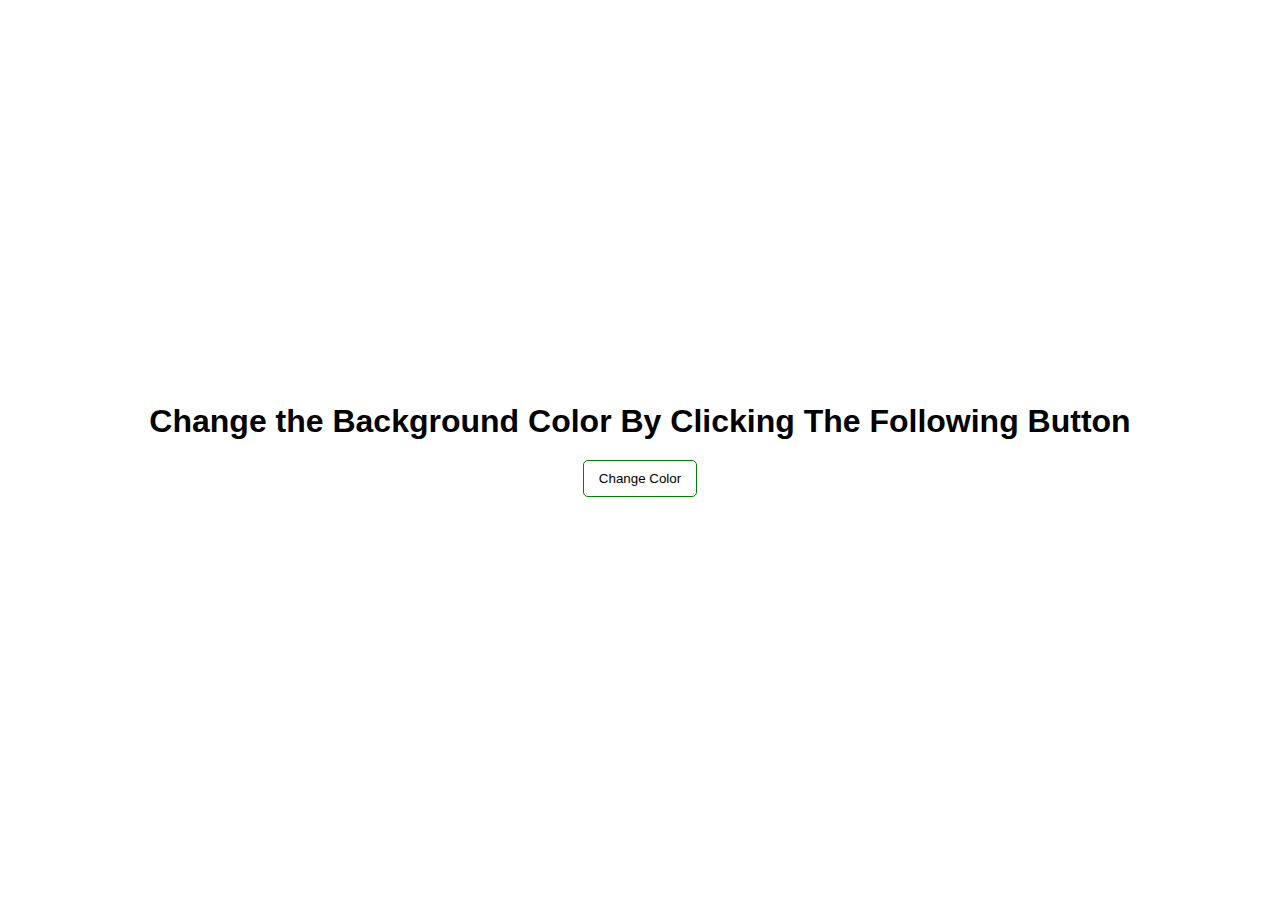
<file: project-1/index.html>
<!DOCTYPE html>
<html lang="en">
  <head>
    <meta charset="UTF-8" />
    <meta name="viewport" content="width=device-width, initial-scale=1.0" />
    <title>Change The Background Color</title>
    <link rel="stylesheet" href="./style.css" />
  </head>
  <body>
    <div class="container" id="root">
      <div>
        <h1>Change the Background Color By Clicking The Following Button</h1>
        <button class="change-btn" id="change-btn">Change Color</button>
      </div>
    </div>
    <script src="script.js"></script>
  </body>
</html>
</file>
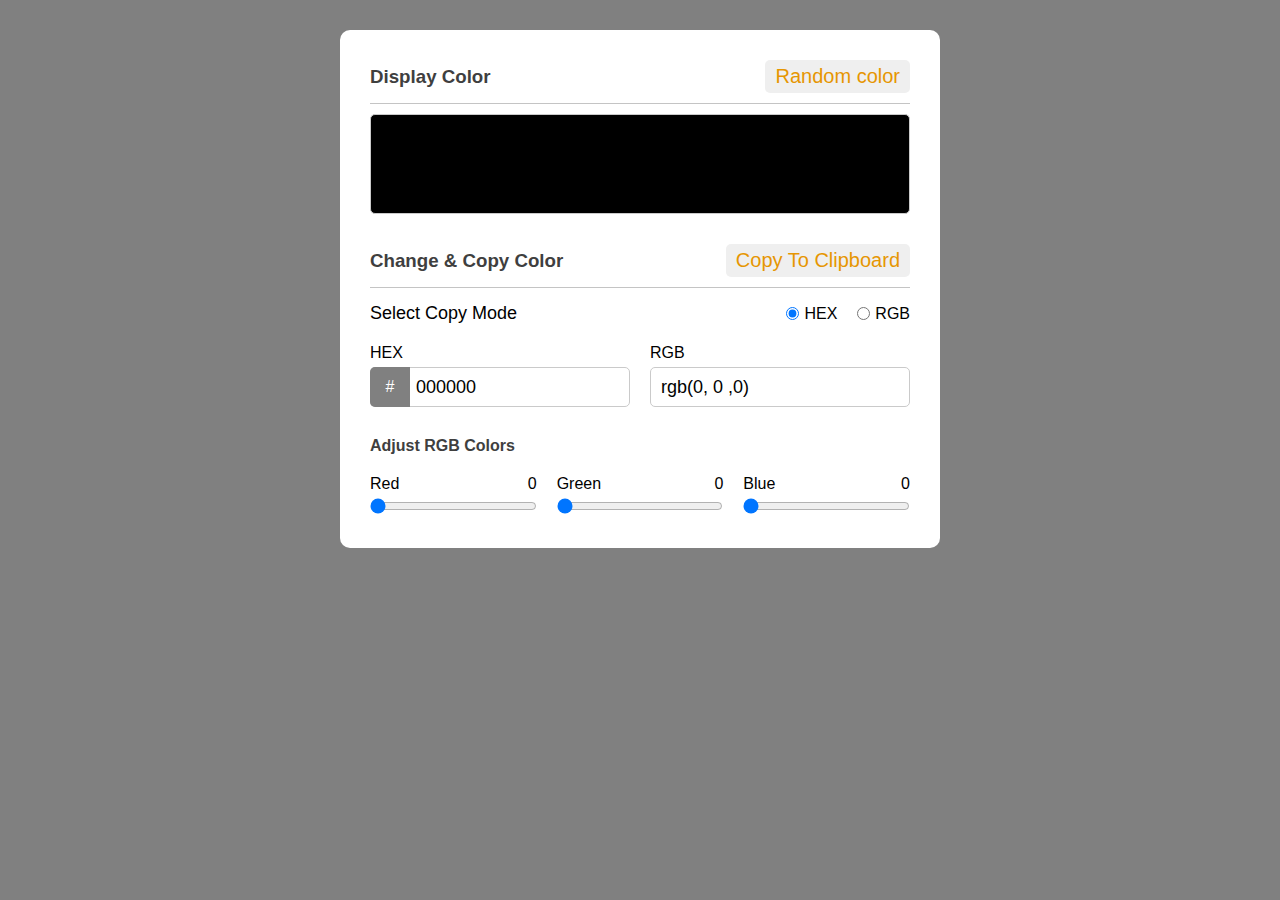
<file: project-10/index.html>
<!DOCTYPE html>
<html lang="en">
  <head>
    <meta charset="UTF-8" />
    <meta name="viewport" content="width=device-width, initial-scale=1.0" />
    <title>Change The Background Color</title>
    <link rel="stylesheet" href="./style.css" />
  </head>
  <body>
    <div class="root" id="root">
      <div class="cs_app_body cs_radius_10">
        <div class="cs_display_wrapper">
          <div
            class="cs_section_top cs_flex cs_align_center cs_justify_between cs_b_b_1 cs_pb_10"
          >
            <h3 class="cs_heading">Display Color</h3>
            <button class="cs_color_text" id="generateRandomColor">
              Random color
            </button>
          </div>
          <div id="cs_display" class="cs_display cs_radius_5"></div>
        </div>
        <div class="cs_change_and_copy_wrapper">
          <div
            class="cs_section_top cs_flex cs_align_center cs_justify_between cs_b_b_1 cs_pb_10"
          >
            <h3 class="cs_heading">Change & Copy Color</h3>
            <button class="cs_color_text" id="copyToClipboardBtn">
              Copy To Clipboard
            </button>
          </div>
          <div class="cs_copy_mode cs_flex cs_justify_between cs_align_center">
            <div class="cs_copy_mode_heading">Select copy mode</div>
            <div class="cs_input_radio_wrapper cs_flex cs_align_center">
              <div class="cs_input_group_radio">
                <input
                  type="radio"
                  id="hexCopyBtn"
                  name="color-mode"
                  value="hex"
                  checked
                />
                <label for="hexCopyBtn">hex</label>
              </div>
              <div class="cs_input_group_radio">
                <input
                  type="radio"
                  id="rgbCopyBtn"
                  name="color-mode"
                  value="rgb"
                />
                <label for="rgbCopyBtn">rgb</label>
              </div>
            </div>
          </div>
          <div class="cs_form_group_wrapper">
            <div class="cs_form_group">
              <label for="">Hex</label>
              <div class="cs_input_group cs_hex">
                <label class="cs_slash">#</label>
                <input type="text" id="hexInput" />
              </div>
            </div>
            <div class="cs_form_group">
              <label for="">Rgb</label>
              <div class="cs_input_group">
                <input type="text" id="rgbInput" />
              </div>
            </div>
          </div>
        </div>
        <div class="cs_adjust_rgb_color_wrapper">
          <h3 class="cs_heading_rgb_range_input">Adjust RGB Colors</h3>
          <div class="cs_rgb_group_wrapper">
            <div class="cs_rgb_wrapper">
              <div class="cs_rgb_label_wrap">
                <label>Red</label>
                <span id="redInputSliderLabel">255</span>
              </div>
              <input
                type="range"
                id="redInputSlider"
                min="0"
                max="255"
                value="0"
              />
            </div>
            <div class="cs_rgb_wrapper">
              <div class="cs_rgb_label_wrap">
                <label>Green</label>
                <span id="greenInputSliderLabel">0</span>
              </div>
              <input
                type="range"
                id="greenInputSlider"
                min="0"
                max="255"
                value="0"
              />
            </div>
            <div class="cs_rgb_wrapper">
              <div class="cs_rgb_label_wrap">
                <label>Blue</label>
                <span id="blueInputSliderLabel">0</span>
              </div>
              <input
                type="range"
                id="blueInputSlider"
                min="0"
                max="255"
                value="0"
              />
            </div>
          </div>
        </div>
      </div>
    </div>
    <script src="script.js"></script>
  </body>
</html>
</file>
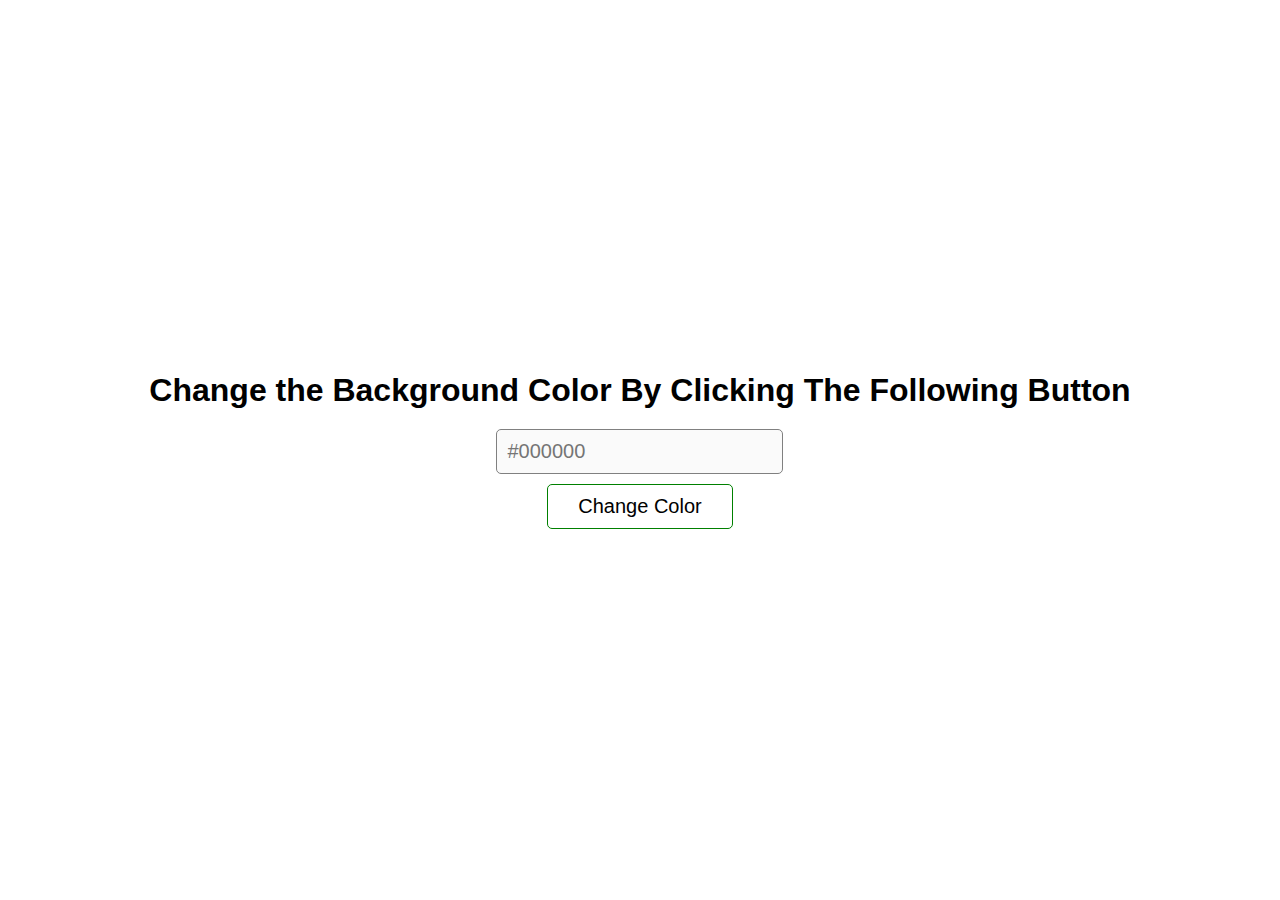
<file: project-2/index.html>
<!DOCTYPE html>
<html lang="en">
  <head>
    <meta charset="UTF-8" />
    <meta name="viewport" content="width=device-width, initial-scale=1.0" />
    <title>Change The Background Color</title>
    <link rel="stylesheet" href="./style.css" />
  </head>
  <body>
    <div class="container" id="root">
      <div>
        <h1>Change the Background Color By Clicking The Following Button</h1>
        <div>
          <input
            class="cs_display"
            id="cs_display"
            type="text"
            placeholder="#000000"
            disabled
          />
        </div>
        <button class="change-btn" id="change-btn">Change Color</button>
      </div>
    </div>
    <script src="script.js"></script>
  </body>
</html>
</file>
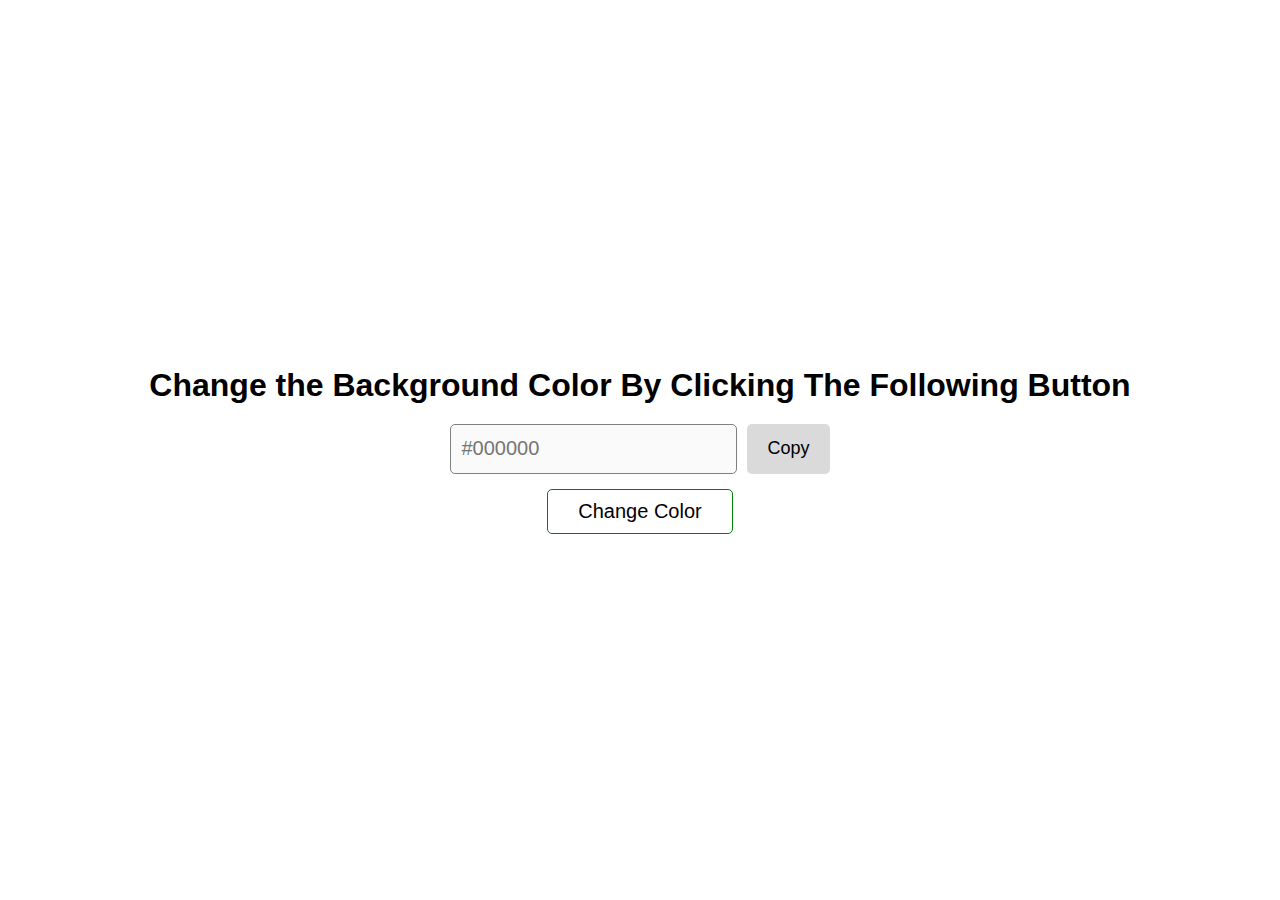
<file: project-3/index.html>
<!DOCTYPE html>
<html lang="en">
  <head>
    <meta charset="UTF-8" />
    <meta name="viewport" content="width=device-width, initial-scale=1.0" />
    <title>Change The Background Color</title>
    <link rel="stylesheet" href="./style.css" />
  </head>
  <body>
    <div class="container" id="root">
      <div>
        <h1>Change the Background Color By Clicking The Following Button</h1>
        <div class="cs-input-copy-wrapper">
          <input
            class="cs_display"
            id="cs_display"
            type="text"
            placeholder="#000000"
            disabled
          />
          <button class="copy-btn" id="copy-btn">Copy</button>
        </div>
        <button class="change-btn" id="change-btn">Change Color</button>
      </div>
    </div>
    <script src="script.js"></script>
  </body>
</html>
</file>
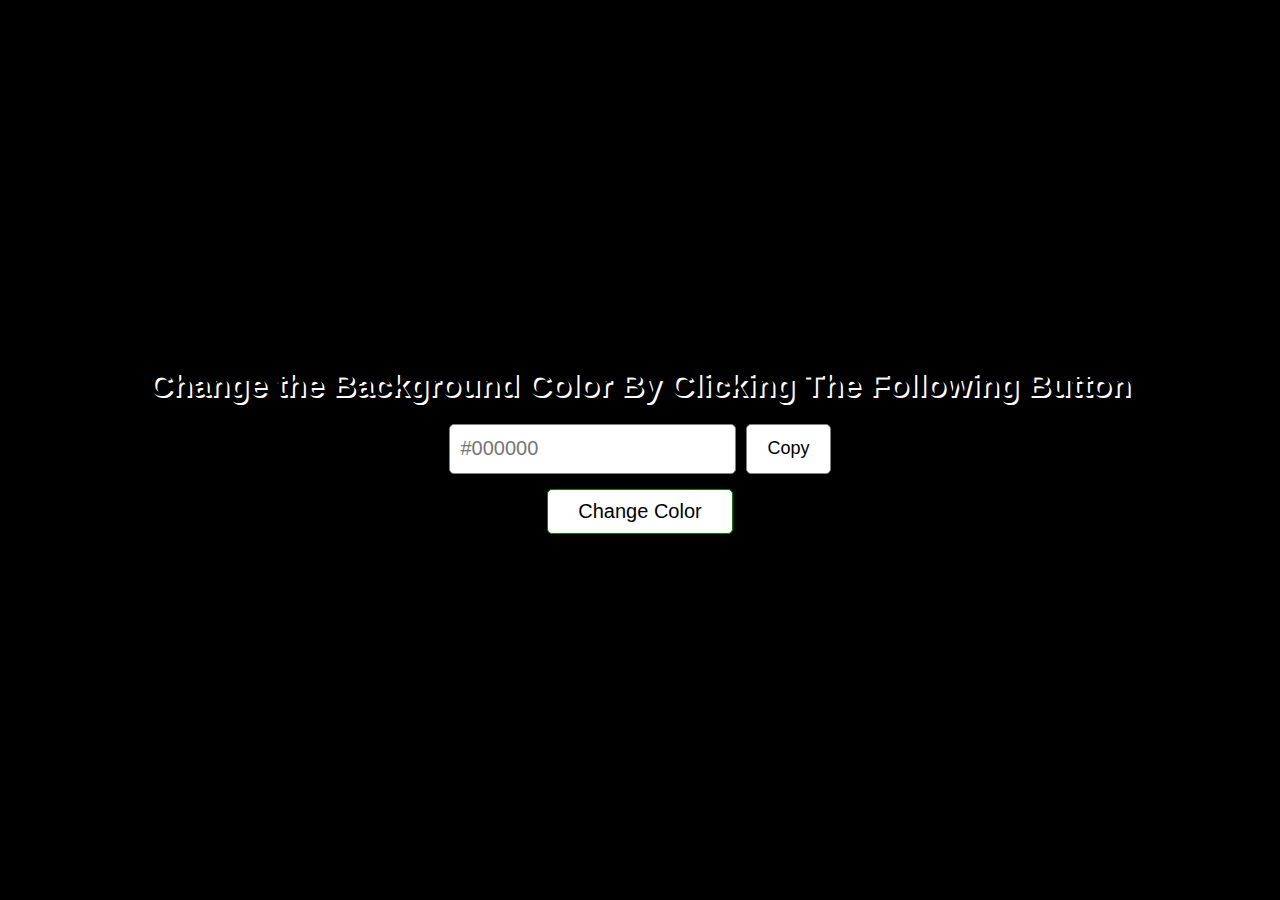
<file: project-5/index.html>
<!DOCTYPE html>
<html lang="en">
  <head>
    <meta charset="UTF-8" />
    <meta name="viewport" content="width=device-width, initial-scale=1.0" />
    <title>Change The Background Color</title>
    <link rel="stylesheet" href="./style.css" />
  </head>
  <body>
    <div class="container" id="root">
      <div>
        <h1>Change the Background Color By Clicking The Following Button</h1>
        <div class="cs-input-copy-wrapper">
          <input
            class="cs_display"
            id="cs_display"
            type="text"
            placeholder="#000000"
          />
          <button class="copy-btn" id="copy-btn">Copy</button>
        </div>
        <button class="change-btn" id="change-btn">Change Color</button>
      </div>
    </div>
    <script src="script.js"></script>
  </body>
</html>
</file>
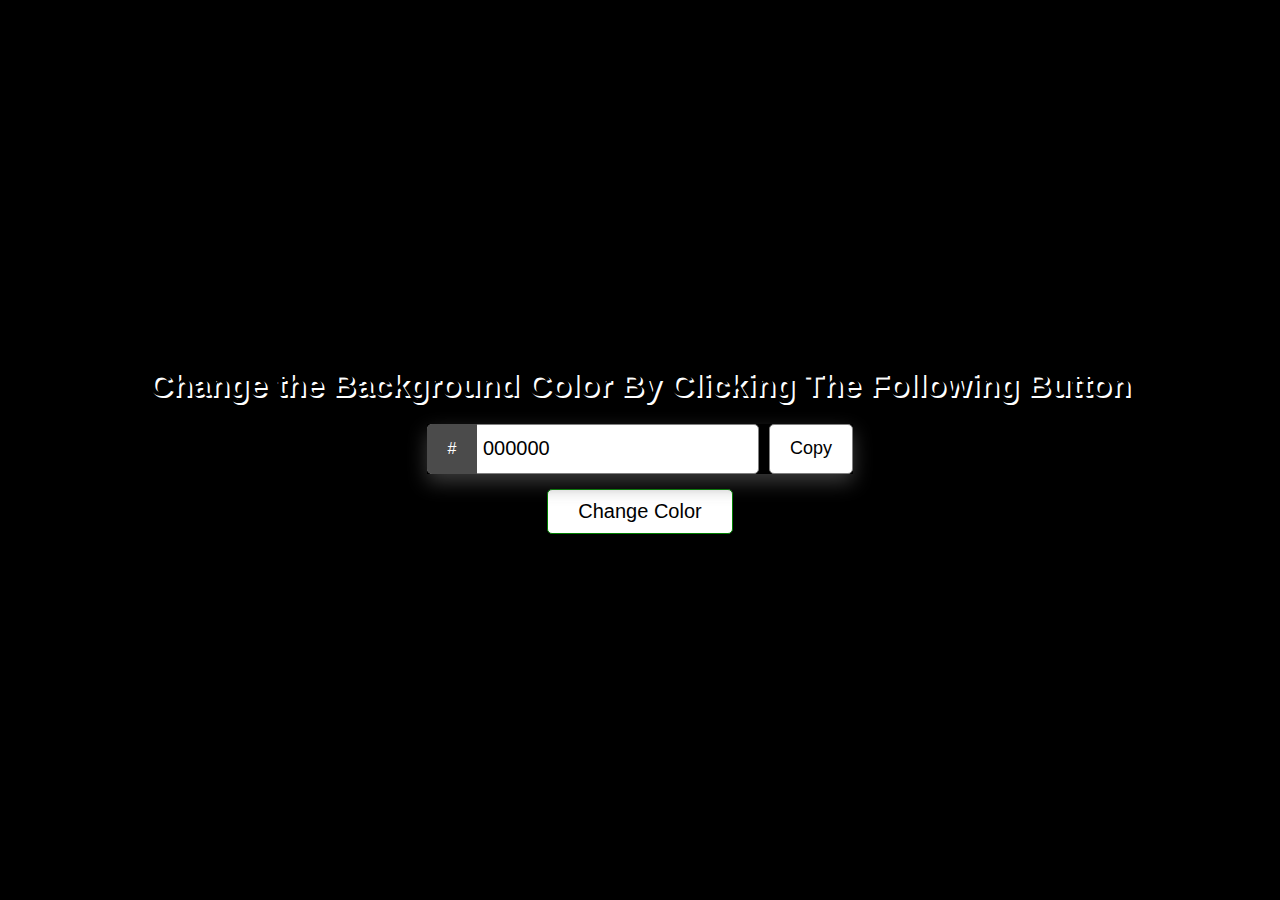
<file: project-6/index.html>
<!DOCTYPE html>
<html lang="en">
  <head>
    <meta charset="UTF-8" />
    <meta name="viewport" content="width=device-width, initial-scale=1.0" />
    <title>Change The Background Color</title>
    <link rel="stylesheet" href="./style.css" />
  </head>
  <body>
    <div class="container" id="root">
      <div>
        <h1>Change the Background Color By Clicking The Following Button</h1>
        <div class="cs_center">
          <div class="cs-input-group cs_mb">
            <div class="cs_hex_icon cs_center cs_color_white">#</div>
            <input
              class="cs_display"
              id="cs_display"
              type="text"
              value="000000"
            />
            <button class="copy-btn" id="copy-btn">Copy</button>
          </div>
        </div>
        <button class="change-btn" id="change-btn">Change Color</button>
      </div>
    </div>
    <script src="script.js"></script>
  </body>
</html>
</file>
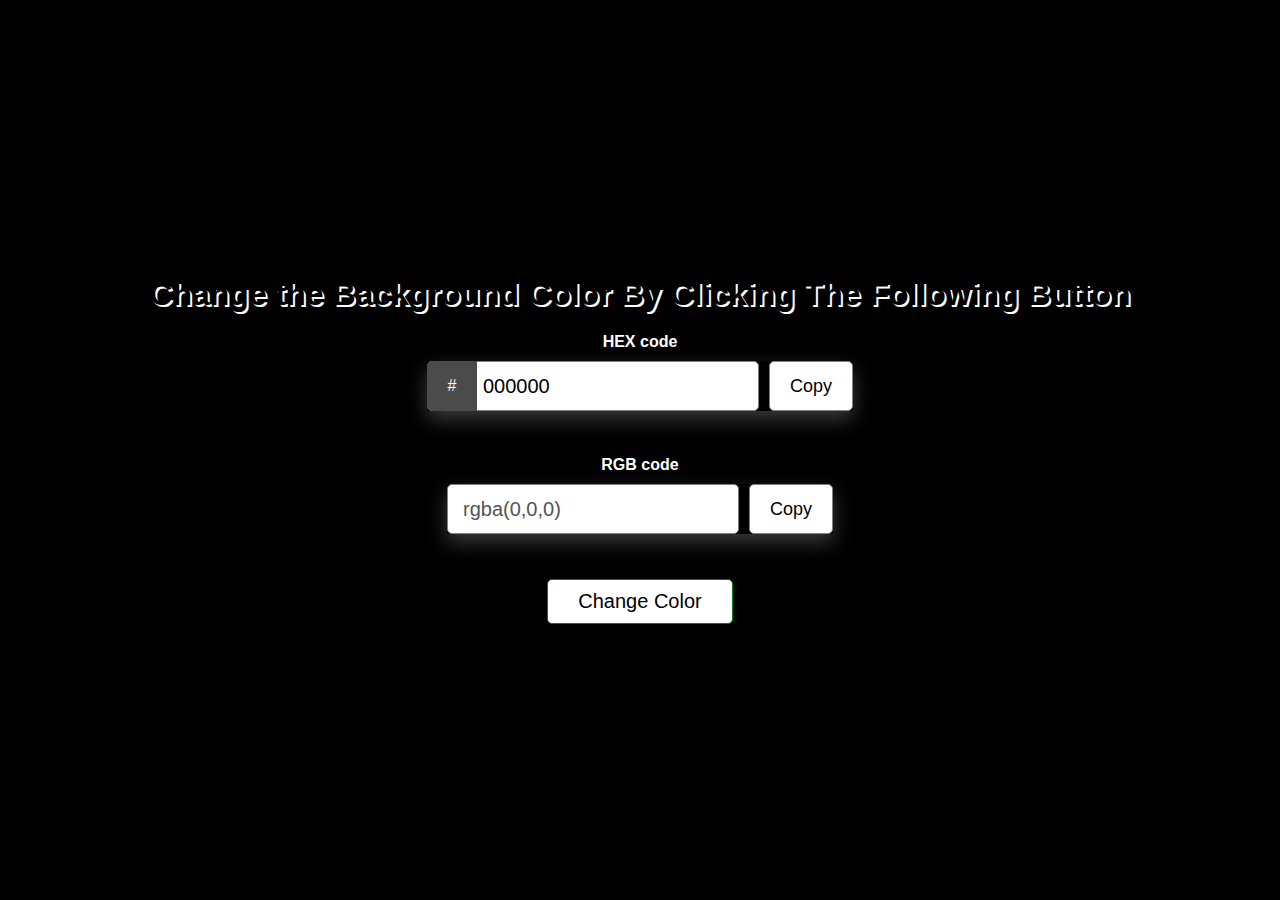
<file: project-7/index.html>
<!DOCTYPE html>
<html lang="en">
  <head>
    <meta charset="UTF-8" />
    <meta name="viewport" content="width=device-width, initial-scale=1.0" />
    <title>Change The Background Color</title>
    <link rel="stylesheet" href="./style.css" />
  </head>
  <body>
    <div class="container" id="root">
      <div>
        <h1>Change the Background Color By Clicking The Following Button</h1>
        <div class="cs_center cs_mb_30">
          <div>
            <h4 class="cs_title_h4">HEX code</h4>
            <div class="cs-input-group cs_mb_15">
              <div class="cs_hex_icon cs_center cs_color_white">#</div>
              <input
                class="cs_display"
                id="cs_display"
                type="text"
                value="000000"
              />
              <button class="copy-btn" id="copy-btn">Copy</button>
            </div>
          </div>
        </div>
        <div class="cs_center cs_mb_30">
          <div>
            <h4 class="cs_title_h4">RGB code</h4>
            <div class="cs-input-group cs_mb_15">
              <input
                class="cs_display rgba"
                id="cs_display2"
                type="text"
                value="rgba(0,0,0)"
                disabled
              />
              <button class="copy-btn" id="copy-btn-2">Copy</button>
            </div>
          </div>
        </div>
        <button class="change-btn" id="change-btn">Change Color</button>
      </div>
    </div>
    <script src="script.js"></script>
  </body>
</html>
</file>
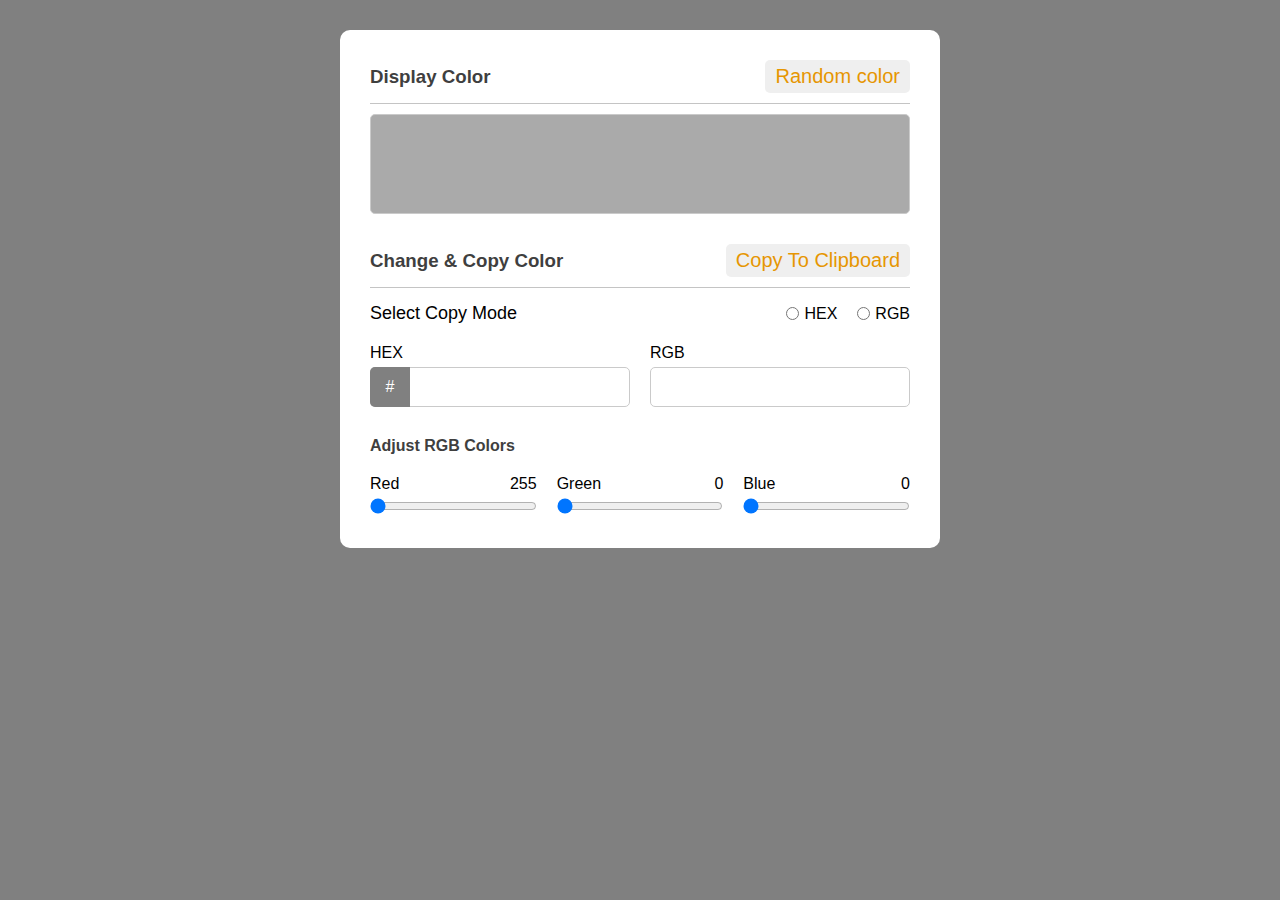
<file: project-9 (part-2)/index.html>
<!DOCTYPE html>
<html lang="en">
  <head>
    <meta charset="UTF-8" />
    <meta name="viewport" content="width=device-width, initial-scale=1.0" />
    <title>Change The Background Color</title>
    <link rel="stylesheet" href="./style.css" />
  </head>
  <body>
    <div class="root" id="root">
      <div class="cs_app_body cs_radius_10">
        <div class="cs_display_wrapper">
          <div
            class="cs_section_top cs_flex cs_align_center cs_justify_between cs_b_b_1 cs_pb_10"
          >
            <h3 class="cs_heading">Display Color</h3>
            <button class="cs_color_text" id="generateRandomColor">
              Random color
            </button>
          </div>
          <div id="cs_display" class="cs_display cs_radius_5"></div>
        </div>
        <div class="cs_change_and_copy_wrapper">
          <div
            class="cs_section_top cs_flex cs_align_center cs_justify_between cs_b_b_1 cs_pb_10"
          >
            <h3 class="cs_heading">Change & Copy Color</h3>
            <button class="cs_color_text">Copy To Clipboard</button>
          </div>
          <div class="cs_copy_mode cs_flex cs_justify_between cs_align_center">
            <div class="cs_copy_mode_heading">Select copy mode</div>
            <div class="cs_input_radio_wrapper cs_flex cs_align_center">
              <div class="cs_input_group_radio">
                <input type="radio" id="hexCopyBtn" name="color" id="hex" />
                <label for="hex">hex</label>
              </div>
              <div class="cs_input_group_radio">
                <input type="radio" id="rgbCopyBtn" name="color" id="rgba" />
                <label for="rgba">rgb</label>
              </div>
            </div>
          </div>
          <div class="cs_form_group_wrapper">
            <div class="cs_form_group">
              <label for="">Hex</label>
              <div class="cs_input_group cs_hex">
                <label class="cs_slash">#</label>
                <input type="text" id="hexInput" />
              </div>
            </div>
            <div class="cs_form_group">
              <label for="">Rgb</label>
              <div class="cs_input_group">
                <input type="text" id="rgbInput" />
              </div>
            </div>
          </div>
        </div>
        <div class="cs_adjust_rgb_color_wrapper">
          <h3 class="cs_heading_rgb_range_input">Adjust RGB Colors</h3>
          <div class="cs_rgb_group_wrapper">
            <div class="cs_rgb_wrapper">
              <div class="cs_rgb_label_wrap">
                <label>Red</label>
                <span id="redInputSliderLabel">255</span>
              </div>
              <input
                type="range"
                id="redInputSlider"
                min="0"
                max="255"
                value="0"
              />
            </div>
            <div class="cs_rgb_wrapper">
              <div class="cs_rgb_label_wrap">
                <label>Green</label>
                <span id="greenInputSliderLabel">0</span>
              </div>
              <input
                type="range"
                id="greenInputSlider"
                min="0"
                max="255"
                value="0"
              />
            </div>
            <div class="cs_rgb_wrapper">
              <div class="cs_rgb_label_wrap">
                <label>Blue</label>
                <span id="blueInputSliderLabel">0</span>
              </div>
              <input
                type="range"
                id="blueInputSlider"
                min="0"
                max="255"
                value="0"
              />
            </div>
          </div>
        </div>
      </div>
    </div>
    <script src="script.js"></script>
  </body>
</html>
</file>
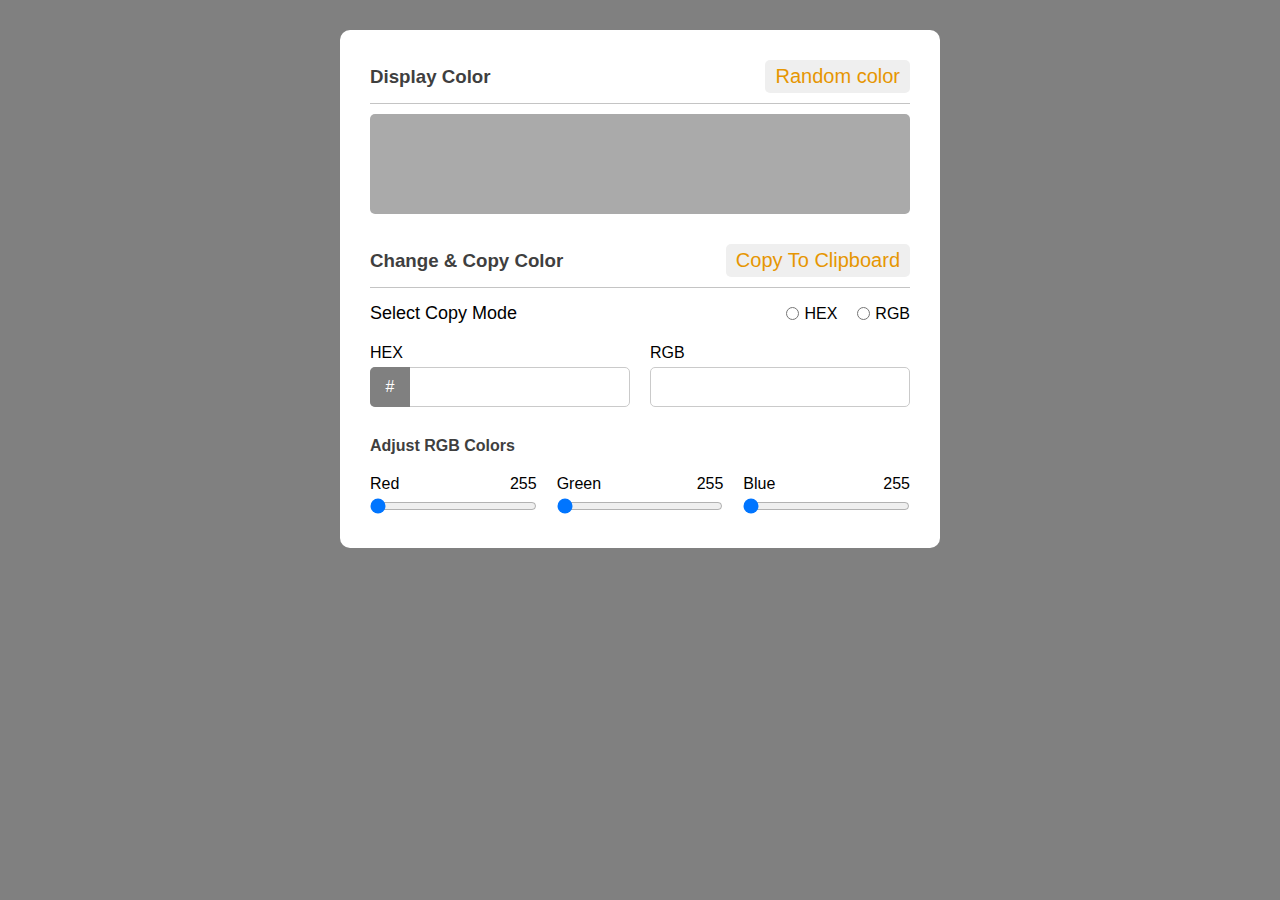
<file: project-9/index.html>
<!DOCTYPE html>
<html lang="en">
  <head>
    <meta charset="UTF-8" />
    <meta name="viewport" content="width=device-width, initial-scale=1.0" />
    <title>Change The Background Color</title>
    <link rel="stylesheet" href="./style.css" />
  </head>
  <body>
    <div class="root" id="root">
      <div class="cs_app_body cs_radius_10">
        <div class="cs_display_wrapper">
          <div
            class="cs_section_top cs_flex cs_align_center cs_justify_between cs_b_b_1 cs_pb_10"
          >
            <h3 class="cs_heading">Display Color</h3>
            <button class="cs_color_text" id="generateRandomColor">
              Random color
            </button>
          </div>
          <div id="cs_display" class="cs_display cs_radius_5"></div>
        </div>
        <div class="cs_change_and_copy_wrapper">
          <div
            class="cs_section_top cs_flex cs_align_center cs_justify_between cs_b_b_1 cs_pb_10"
          >
            <h3 class="cs_heading">Change & Copy Color</h3>
            <button class="cs_color_text">Copy To Clipboard</button>
          </div>
          <div class="cs_copy_mode cs_flex cs_justify_between cs_align_center">
            <div class="cs_copy_mode_heading">Select copy mode</div>
            <div class="cs_input_radio_wrapper cs_flex cs_align_center">
              <div class="cs_input_group_radio">
                <input type="radio" id="hexCopyBtn" name="color" id="hex" />
                <label for="hex">hex</label>
              </div>
              <div class="cs_input_group_radio">
                <input type="radio" id="rgbCopyBtn" name="color" id="rgba" />
                <label for="rgba">rgb</label>
              </div>
            </div>
          </div>
          <div class="cs_form_group_wrapper">
            <div class="cs_form_group">
              <label for="">Hex</label>
              <div class="cs_input_group cs_hex">
                <label class="cs_slash">#</label>
                <input type="text" id="hexInput" />
              </div>
            </div>
            <div class="cs_form_group">
              <label for="">Rgb</label>
              <div class="cs_input_group">
                <input type="text" id="rgbInput" />
              </div>
            </div>
          </div>
        </div>
        <div class="cs_adjust_rgb_color_wrapper">
          <h3 class="cs_heading_rgb_range_input">Adjust RGB Colors</h3>
          <div class="cs_rgb_group_wrapper">
            <div class="cs_rgb_wrapper">
              <div class="cs_rgb_label_wrap">
                <label>Red</label>
                <span id="redInputRangeLabel">255</span>
              </div>
              <input
                type="range"
                id="redInputRange"
                min="0"
                max="255"
                value="0"
              />
            </div>
            <div class="cs_rgb_wrapper">
              <div class="cs_rgb_label_wrap">
                <label>Green</label>
                <span id="greenInputRangeLabel">255</span>
              </div>
              <input
                type="range"
                id="greenInputRange"
                min="0"
                max="255"
                value="0"
              />
            </div>
            <div class="cs_rgb_wrapper">
              <div class="cs_rgb_label_wrap">
                <label>Blue</label>
                <span id="blueInputRangeLabel">255</span>
              </div>
              <input
                type="range"
                id="blueInputRange"
                min="0"
                max="255"
                value="0"
              />
            </div>
          </div>
        </div>
      </div>
    </div>
    <script src="script.js"></script>
  </body>
</html>
</file>
<file: project-1/style.css>
* {
  margin: 0;
  padding: 0;
  box-sizing: border-box;
  font-family: "Arial", Courier, monospace;
}
#root {
  height: 100vh;
  width: 100%;
  display: flex;
  align-items: center;
  justify-content: center;
  text-align: center;
}
h1 {
  margin-bottom: 20px;
}
.change-btn {
  padding: 10px 15px;
  background-color: transparent;
  border: 1px solid green;
  border-radius: 5px;
  margin: 0 auto;
  flex: none;
  cursor: pointer;
  transition: 0.3s;
  background-color: #fff;
}
.btn-click:hover {
  background-color: cadetblue;
  color: white;
  border-color: transparent;
}
</file>
<file: project-10/style.css>
* {
  margin: 0;
  padding: 0;
  box-sizing: border-box;
}

.root {
  height: 100vh;
  display: flex;
  justify-content: center;
  background: gray;
  font-family: Arial, Helvetica, sans-serif;
}

.cs_app_body {
  width: 100%;
  max-width: 600px;
  height: fit-content;
  background-color: white;
  padding: 30px;
  margin-top: 30px;
}

label {
  user-select: none;
}

/*display*/
.cs_display_wrapper {
  margin-bottom: 30px;
}

.cs_display {
  height: 100px;
  background-color: rgb(170, 170, 170);
  border: 1px solid rgb(202, 202, 202);
}
.cs_section_top {
  margin-bottom: 10px;
}

/*change and copy*/
.cs_copy_mode {
  margin-top: 15px;
  margin-bottom: 20px;
}
.cs_copy_mode_heading {
  font-size: 18px;
  text-transform: capitalize;
}
.cs_input_radio_wrapper {
  gap: 20px;
}
.cs_input_group_radio {
  display: flex;
  align-items: center;
  gap: 5px;
}
.cs_input_group_radio label {
  text-transform: uppercase;
}

.cs_form_group_wrapper {
  display: flex;
  gap: 20px;
  > * {
    flex: 1;
  }
}

.cs_input_group {
  position: relative;
  height: 40px;
}

.cs_input_group.cs_hex input {
  padding-left: 45px;
}

.cs_input_group .cs_slash {
  position: absolute;
  height: inherit;
  width: 40px;
  top: 0;
  left: 0;
  background-color: gray;
  color: white;
  border-radius: 5px 0 0 5px;
  display: flex;
  align-items: center;
  justify-content: center;
}
.cs_form_group label {
  margin-bottom: 5px;
  display: inline-block;
  text-transform: uppercase;
}

.cs_input_group input {
  width: 100%;
  height: inherit;
  padding: 0 10px;
  outline: none;
  border: 1px solid rgb(202, 202, 202);
  border-radius: 5px;
  font-size: 18px;
}

/*adjust rgb color*/
.cs_adjust_rgb_color_wrapper {
  margin-top: 30px;
}
.cs_heading_rgb_range_input {
  margin-bottom: 20px;
  font-size: 16px;
  color: rgb(63, 63, 63);
}

.cs_rgb_group_wrapper {
  display: flex;
  gap: 20px;
  > * {
    flex: 1;
  }
}

.cs_rgb_label_wrap {
  display: flex;
  justify-content: space-between;
  margin-bottom: 5px;
}

.cs_rgb_wrapper input {
  width: 100%;
}

/* global css*/
.cs_color_text {
  color: rgb(230, 150, 2);
  font-weight: 500;
  font-size: 20px;
  border: none;
  padding: 5px 10px;
  border-radius: 5px;
  cursor: pointer;
}
.cs_heading {
  color: rgb(63, 63, 63);
}
.cs_radius_3 {
  border-radius: 3px;
}
.cs_radius_5 {
  border-radius: 5px;
}
.cs_radius_10 {
  border-radius: 10px;
}
.cs_flex {
  display: flex;
}
.cs_align_center {
  align-items: center;
}
.cs_justify_center {
  justify-content: center;
}
.cs_justify_between {
  justify-content: space-between;
}
.cs_b_b_1 {
  border-bottom: 1px solid rgb(196, 196, 196);
}
.cs_pb_10 {
  padding-bottom: 10px;
}
.cs_pt_10 {
  padding-top: 10px;
}
.cs_p_10 {
  padding: 10px;
}
.cs_mb_10 {
  margin-bottom: 10px;
}
.cs_mt_10 {
  margin-top: 10px;
}
.cs_m_10 {
  margin: 10px;
}

.toast-message {
  position: fixed;
  top: 2rem;
  right: 2rem;
  background-color: green;
  border: 1px solid white;
  border-radius: 0.25rem;
  padding: 1rem 2rem;
  cursor: pointer;
  color: #fff;
  font-size: 18px;
  box-shadow: rgba(25, 25, 25, 0.8) 0 0 1px 0, rgba(0, 0, 0, 0.5) 0 3px 6px 0;
}

.toast-message-slide-in {
  animation: toast-animation-in 0.5s ease-in;
}
@keyframes toast-animation-in {
  from {
    transform: translateX(200px);
    opacity: 0;
  }
  to {
    transform: translateX(0px);
    opacity: 1;
  }
}

.toast-message-slide-out {
  animation: toast-animation-out 0.5s ease-in;
}
@keyframes toast-animation-out {
  from {
    transform: translateX(0px);
    opacity: 1;
  }
  to {
    transform: translateX(200px);
    opacity: 0;
  }
}
</file>
<file: project-2/style.css>
* {
  margin: 0;
  padding: 0;
  box-sizing: border-box;
  font-family: "Arial", Courier, monospace;
}
#root {
  height: 100vh;
  width: 100%;
  display: flex;
  align-items: center;
  justify-content: center;
  text-align: center;
}
h1 {
  margin-bottom: 20px;
}

.cs_display {
  padding: 10px;
  border-radius: 5px;
  margin-bottom: 10px;
  border: 1px solid grey;
  font-size: 20px;
}

.change-btn {
  padding: 10px 30px;
  border: 1px solid green;
  border-radius: 5px;
  cursor: pointer;
  transition: 0.3s;
  background-color: #fff;
  font-size: 20px;
}
.btn-click:hover {
  background-color: cadetblue;
  color: white;
  border-color: transparent;
}
</file>
<file: project-3/style.css>
* {
  margin: 0;
  padding: 0;
  box-sizing: border-box;
  font-family: "Arial", Courier, monospace;
}
#root {
  height: 100vh;
  width: 100%;
  display: flex;
  align-items: center;
  justify-content: center;
  text-align: center;
}
h1 {
  margin-bottom: 20px;
}
.cs-input-copy-wrapper {
  display: flex;
  justify-content: center;
  gap: 10px;
  height: 50px;
  margin-bottom: 15px;
}

.cs_display {
  padding: 10px;
  border-radius: 5px;
  border: 1px solid grey;
  font-size: 20px;
  height: 100%;
}

.copy-btn {
  height: 100%;
  border-radius: 5px;
  border: none;
  padding: 10px 20px;
  font-size: 18px;
  background-color: #dadada;
  cursor: pointer;
}

.change-btn {
  padding: 10px 30px;
  border: 1px solid green;
  border-radius: 5px;
  cursor: pointer;
  transition: 0.3s;
  background-color: #fff;
  font-size: 20px;
}
.btn-click:hover {
  background-color: cadetblue;
  color: white;
  border-color: transparent;
}
</file>
<file: project-5/style.css>
* {
  margin: 0;
  padding: 0;
  box-sizing: border-box;
  font-family: "Arial", Courier, monospace;
}
body {
  background-color: #000;
}
#root {
  height: 100vh;
  width: 100%;
  display: flex;
  align-items: center;
  justify-content: center;
  text-align: center;
}

h1 {
  margin-bottom: 20px;
  text-shadow: 2px 2px #fff;
}
.cs-input-copy-wrapper {
  display: flex;
  justify-content: center;
  gap: 10px;
  height: 50px;
  margin-bottom: 15px;
}

.cs_display {
  padding: 10px;
  border-radius: 5px;
  border: 1px solid grey;
  font-size: 20px;
  height: 100%;
  background-color: #fff;
}

.copy-btn {
  height: 100%;
  border-radius: 5px;
  border: 1px solid gray;
  padding: 10px 20px;
  font-size: 18px;
  background-color: #fff;
  cursor: pointer;
}

.change-btn {
  padding: 10px 30px;
  border: 1px solid green;
  border-radius: 5px;
  cursor: pointer;
  transition: 0.3s;
  background-color: #fff;
  font-size: 20px;
}
.btn-click:hover {
  background-color: cadetblue;
  color: white;
  border-color: transparent;
}

.toast-message {
  position: fixed;
  top: 2rem;
  right: 2rem;
  background-color: green;
  border: 1px solid white;
  border-radius: 0.25rem;
  padding: 1rem 2rem;
  cursor: pointer;
  color: #fff;
  font-size: 18px;
  box-shadow: rgba(25, 25, 25, 0.8) 0 0 1px 0, rgba(0, 0, 0, 0.5) 0 3px 6px 0;
}

.toast-message-slide-in {
  animation: toast-animation-in 0.5s ease-in;
}
@keyframes toast-animation-in {
  from {
    transform: translateX(200px);
    opacity: 0;
  }
  to {
    transform: translateX(0px);
    opacity: 1;
  }
}

.toast-message-slide-out {
  animation: toast-animation-out 0.5s ease-in;
}
@keyframes toast-animation-out {
  from {
    transform: translateX(0px);
    opacity: 1;
  }
  to {
    transform: translateX(200px);
    opacity: 0;
  }
}
</file>
<file: project-6/style.css>
* {
  margin: 0;
  padding: 0;
  box-sizing: border-box;
  font-family: "Arial", Courier, monospace;
}
body {
  background-color: #000;
}
#root {
  height: 100vh;
  width: 100%;
  display: flex;
  align-items: center;
  justify-content: center;
  text-align: center;
}

.cs_center {
  display: flex;
  justify-content: center;
  align-items: center;
}
.cs_mb {
  margin-bottom: 15px;
}
.cs_color_white {
  color: #fff;
}
.cs_color_black {
  color: #000;
}
.cs_bg_white {
  background-color: #fff;
}
.cs_bg_black {
  background-color: #000;
}

h1 {
  margin-bottom: 20px;
  text-shadow: 2px 2px #fff;
}
.cs-input-group {
  display: flex;
  justify-content: center;
  gap: 10px;
  height: 50px;
  position: relative;
  width: max-content;
  box-shadow: 0 8px 20px 0 rgba(75, 75, 75, 0.8);
}
.cs_hex_icon {
  height: 100%;
  width: 50px;
  position: absolute;
  left: 0;
  background-color: rgb(75, 75, 75);
  border-radius: 5px 0 0 5px;
}

.cs_display {
  padding: 10px;
  padding-left: 55px;
  border-radius: 5px;
  border: 1px solid grey;
  font-size: 20px;
  height: 100%;
  background-color: #fff;
}

.copy-btn {
  height: 100%;
  border-radius: 5px;
  border: 1px solid gray;
  padding: 10px 20px;
  font-size: 18px;
  background-color: #fff;
  cursor: pointer;
}

.change-btn {
  padding: 10px 30px;
  border: 1px solid green;
  border-radius: 5px;
  cursor: pointer;
  transition: 0.3s;
  background-color: #fff;
  font-size: 20px;
}
.btn-click:hover {
  background-color: cadetblue;
  color: white;
  border-color: transparent;
}

.toast-message {
  position: fixed;
  top: 2rem;
  right: 2rem;
  background-color: green;
  border: 1px solid white;
  border-radius: 0.25rem;
  padding: 1rem 2rem;
  cursor: pointer;
  color: #fff;
  font-size: 18px;
  box-shadow: rgba(25, 25, 25, 0.8) 0 0 1px 0, rgba(0, 0, 0, 0.5) 0 3px 6px 0;
}

.toast-message-slide-in {
  animation: toast-animation-in 0.5s ease-in;
}
@keyframes toast-animation-in {
  from {
    transform: translateX(200px);
    opacity: 0;
  }
  to {
    transform: translateX(0px);
    opacity: 1;
  }
}

.toast-message-slide-out {
  animation: toast-animation-out 0.5s ease-in;
}
@keyframes toast-animation-out {
  from {
    transform: translateX(0px);
    opacity: 1;
  }
  to {
    transform: translateX(200px);
    opacity: 0;
  }
}
</file>
<file: project-7/style.css>
* {
  margin: 0;
  padding: 0;
  box-sizing: border-box;
  font-family: "Arial", Courier, monospace;
}
body {
  background-color: #000;
}
#root {
  height: 100vh;
  width: 100%;
  display: flex;
  align-items: center;
  justify-content: center;
  text-align: center;
}

.cs_center {
  display: flex;
  justify-content: center;
  align-items: center;
}
.cs_mb_15 {
  margin-bottom: 15px;
}
.cs_mb_30 {
  margin-bottom: 30px;
}
.cs_color_white {
  color: #fff;
}
.cs_color_black {
  color: #000;
}
.cs_bg_white {
  background-color: #fff;
}
.cs_bg_black {
  background-color: #000;
}

h1 {
  margin-bottom: 20px;
  text-shadow: 2px 2px #fff;
}

.cs_title_h4 {
  flex: 1;
  width: 100%;
  color: #fff;
  margin-bottom: 10px;
}

.cs-input-group {
  display: flex;
  justify-content: center;
  gap: 10px;
  height: 50px;
  position: relative;
  width: max-content;
  box-shadow: 0 8px 20px 0 rgba(75, 75, 75, 0.8);
}
.cs_hex_icon {
  height: 100%;
  width: 50px;
  position: absolute;
  left: 0;
  background-color: rgb(75, 75, 75);
  border-radius: 5px 0 0 5px;
}

.cs_display {
  padding: 10px;
  padding-left: 55px;
  border-radius: 5px;
  border: 1px solid grey;
  font-size: 20px;
  height: 100%;
  background-color: #fff;
}
.cs_display.rgba {
  padding-left: 15px;
}

.copy-btn {
  height: 100%;
  border-radius: 5px;
  border: 1px solid gray;
  padding: 10px 20px;
  font-size: 18px;
  background-color: #fff;
  cursor: pointer;
}

.change-btn {
  padding: 10px 30px;
  border: 1px solid green;
  border-radius: 5px;
  cursor: pointer;
  transition: 0.3s;
  background-color: #fff;
  font-size: 20px;
}
.btn-click:hover {
  background-color: cadetblue;
  color: white;
  border-color: transparent;
}

.toast-message {
  position: fixed;
  top: 2rem;
  right: 2rem;
  background-color: green;
  border: 1px solid white;
  border-radius: 0.25rem;
  padding: 1rem 2rem;
  cursor: pointer;
  color: #fff;
  font-size: 18px;
  box-shadow: rgba(25, 25, 25, 0.8) 0 0 1px 0, rgba(0, 0, 0, 0.5) 0 3px 6px 0;
}

.toast-message-slide-in {
  animation: toast-animation-in 0.5s ease-in;
}
@keyframes toast-animation-in {
  from {
    transform: translateX(200px);
    opacity: 0;
  }
  to {
    transform: translateX(0px);
    opacity: 1;
  }
}

.toast-message-slide-out {
  animation: toast-animation-out 0.5s ease-in;
}
@keyframes toast-animation-out {
  from {
    transform: translateX(0px);
    opacity: 1;
  }
  to {
    transform: translateX(200px);
    opacity: 0;
  }
}
</file>
<file: project-9 (part-2)/style.css>
* {
  margin: 0;
  padding: 0;
  box-sizing: border-box;
}

.root {
  height: 100vh;
  display: flex;
  justify-content: center;
  background: gray;
  font-family: Arial, Helvetica, sans-serif;
}

.cs_app_body {
  width: 100%;
  max-width: 600px;
  height: fit-content;
  background-color: white;
  padding: 30px;
  margin-top: 30px;
}

/*display*/
.cs_display_wrapper {
  margin-bottom: 30px;
}

.cs_display {
  height: 100px;
  background-color: rgb(170, 170, 170);
  border: 1px solid rgb(202, 202, 202);
}
.cs_section_top {
  margin-bottom: 10px;
}

/*change and copy*/
.cs_copy_mode {
  margin-top: 15px;
  margin-bottom: 20px;
}
.cs_copy_mode_heading {
  font-size: 18px;
  text-transform: capitalize;
}
.cs_input_radio_wrapper {
  gap: 20px;
}
.cs_input_group_radio {
  display: flex;
  align-items: center;
  gap: 5px;
}
.cs_input_group_radio label {
  text-transform: uppercase;
}

.cs_form_group_wrapper {
  display: flex;
  gap: 20px;
  > * {
    flex: 1;
  }
}

.cs_input_group {
  position: relative;
  height: 40px;
}

.cs_input_group.cs_hex input {
  padding-left: 45px;
}

.cs_input_group .cs_slash {
  position: absolute;
  height: inherit;
  width: 40px;
  top: 0;
  left: 0;
  background-color: gray;
  color: white;
  border-radius: 5px 0 0 5px;
  display: flex;
  align-items: center;
  justify-content: center;
}
.cs_form_group label {
  margin-bottom: 5px;
  display: inline-block;
  text-transform: uppercase;
}

.cs_input_group input {
  width: 100%;
  height: inherit;
  padding: 0 10px;
  outline: none;
  border: 1px solid rgb(202, 202, 202);
  border-radius: 5px;
  font-size: 18px;
}

/*adjust rgb color*/
.cs_adjust_rgb_color_wrapper {
  margin-top: 30px;
}
.cs_heading_rgb_range_input {
  margin-bottom: 20px;
  font-size: 16px;
  color: rgb(63, 63, 63);
}

.cs_rgb_group_wrapper {
  display: flex;
  gap: 20px;
  > * {
    flex: 1;
  }
}

.cs_rgb_label_wrap {
  display: flex;
  justify-content: space-between;
  margin-bottom: 5px;
}

.cs_rgb_wrapper input {
  width: 100%;
}

/* global css*/
.cs_color_text {
  color: rgb(230, 150, 2);
  font-weight: 500;
  font-size: 20px;
  border: none;
  padding: 5px 10px;
  border-radius: 5px;
  cursor: pointer;
}
.cs_heading {
  color: rgb(63, 63, 63);
}
.cs_radius_3 {
  border-radius: 3px;
}
.cs_radius_5 {
  border-radius: 5px;
}
.cs_radius_10 {
  border-radius: 10px;
}
.cs_flex {
  display: flex;
}
.cs_align_center {
  align-items: center;
}
.cs_justify_center {
  justify-content: center;
}
.cs_justify_between {
  justify-content: space-between;
}
.cs_b_b_1 {
  border-bottom: 1px solid rgb(196, 196, 196);
}
.cs_pb_10 {
  padding-bottom: 10px;
}
.cs_pt_10 {
  padding-top: 10px;
}
.cs_p_10 {
  padding: 10px;
}
.cs_mb_10 {
  margin-bottom: 10px;
}
.cs_mt_10 {
  margin-top: 10px;
}
.cs_m_10 {
  margin: 10px;
}
</file>
<file: project-9/style.css>
* {
  margin: 0;
  padding: 0;
  box-sizing: border-box;
}

.root {
  height: 100vh;
  display: flex;
  justify-content: center;
  background: gray;
  font-family: Arial, Helvetica, sans-serif;
}

.cs_app_body {
  width: 100%;
  max-width: 600px;
  height: fit-content;
  background-color: white;
  padding: 30px;
  margin-top: 30px;
}

/*display*/
.cs_display_wrapper {
  margin-bottom: 30px;
}

.cs_display {
  height: 100px;
  background-color: rgb(170, 170, 170);
}
.cs_section_top {
  margin-bottom: 10px;
}

/*change and copy*/
.cs_copy_mode {
  margin-top: 15px;
  margin-bottom: 20px;
}
.cs_copy_mode_heading {
  font-size: 18px;
  text-transform: capitalize;
}
.cs_input_radio_wrapper {
  gap: 20px;
}
.cs_input_group_radio {
  display: flex;
  align-items: center;
  gap: 5px;
}
.cs_input_group_radio label {
  text-transform: uppercase;
}

.cs_form_group_wrapper {
  display: flex;
  gap: 20px;
  > * {
    flex: 1;
  }
}

.cs_input_group {
  position: relative;
  height: 40px;
}

.cs_input_group.cs_hex input {
  padding-left: 45px;
}

.cs_input_group .cs_slash {
  position: absolute;
  height: inherit;
  width: 40px;
  top: 0;
  left: 0;
  background-color: gray;
  color: white;
  border-radius: 5px 0 0 5px;
  display: flex;
  align-items: center;
  justify-content: center;
}
.cs_form_group label {
  margin-bottom: 5px;
  display: inline-block;
  text-transform: uppercase;
}

.cs_input_group input {
  width: 100%;
  height: inherit;
  padding: 0 10px;
  outline: none;
  border: 1px solid rgb(202, 202, 202);
  border-radius: 5px;
  font-size: 18px;
}

/*adjust rgb color*/
.cs_adjust_rgb_color_wrapper {
  margin-top: 30px;
}
.cs_heading_rgb_range_input {
  margin-bottom: 20px;
  font-size: 16px;
  color: rgb(63, 63, 63);
}

.cs_rgb_group_wrapper {
  display: flex;
  gap: 20px;
  > * {
    flex: 1;
  }
}

.cs_rgb_label_wrap {
  display: flex;
  justify-content: space-between;
  margin-bottom: 5px;
}

.cs_rgb_wrapper input {
  width: 100%;
}

/* global css*/
.cs_color_text {
  color: rgb(230, 150, 2);
  font-weight: 500;
  font-size: 20px;
  border: none;
  padding: 5px 10px;
  border-radius: 5px;
  cursor: pointer;
}
.cs_heading {
  color: rgb(63, 63, 63);
}
.cs_radius_3 {
  border-radius: 3px;
}
.cs_radius_5 {
  border-radius: 5px;
}
.cs_radius_10 {
  border-radius: 10px;
}
.cs_flex {
  display: flex;
}
.cs_align_center {
  align-items: center;
}
.cs_justify_center {
  justify-content: center;
}
.cs_justify_between {
  justify-content: space-between;
}
.cs_b_b_1 {
  border-bottom: 1px solid rgb(196, 196, 196);
}
.cs_pb_10 {
  padding-bottom: 10px;
}
.cs_pt_10 {
  padding-top: 10px;
}
.cs_p_10 {
  padding: 10px;
}
.cs_mb_10 {
  margin-bottom: 10px;
}
.cs_mt_10 {
  margin-top: 10px;
}
.cs_m_10 {
  margin: 10px;
}
</file>
